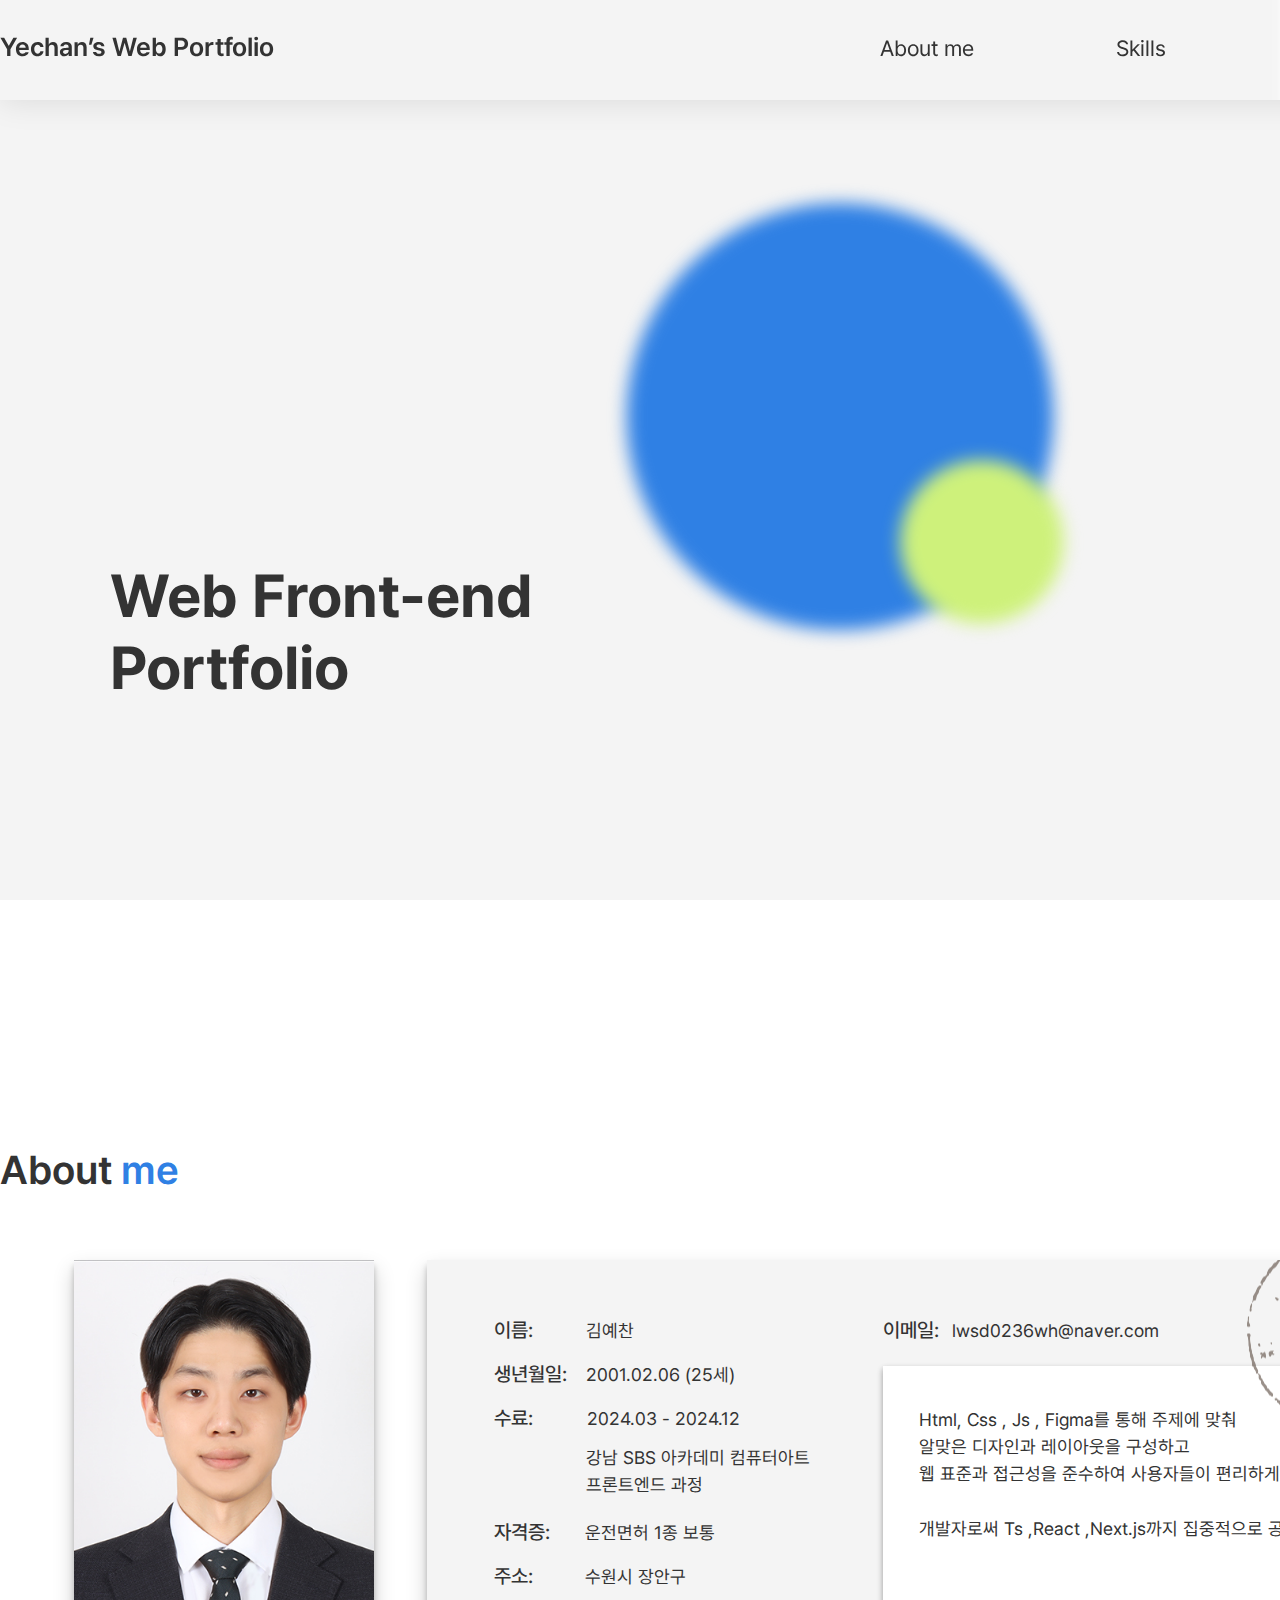
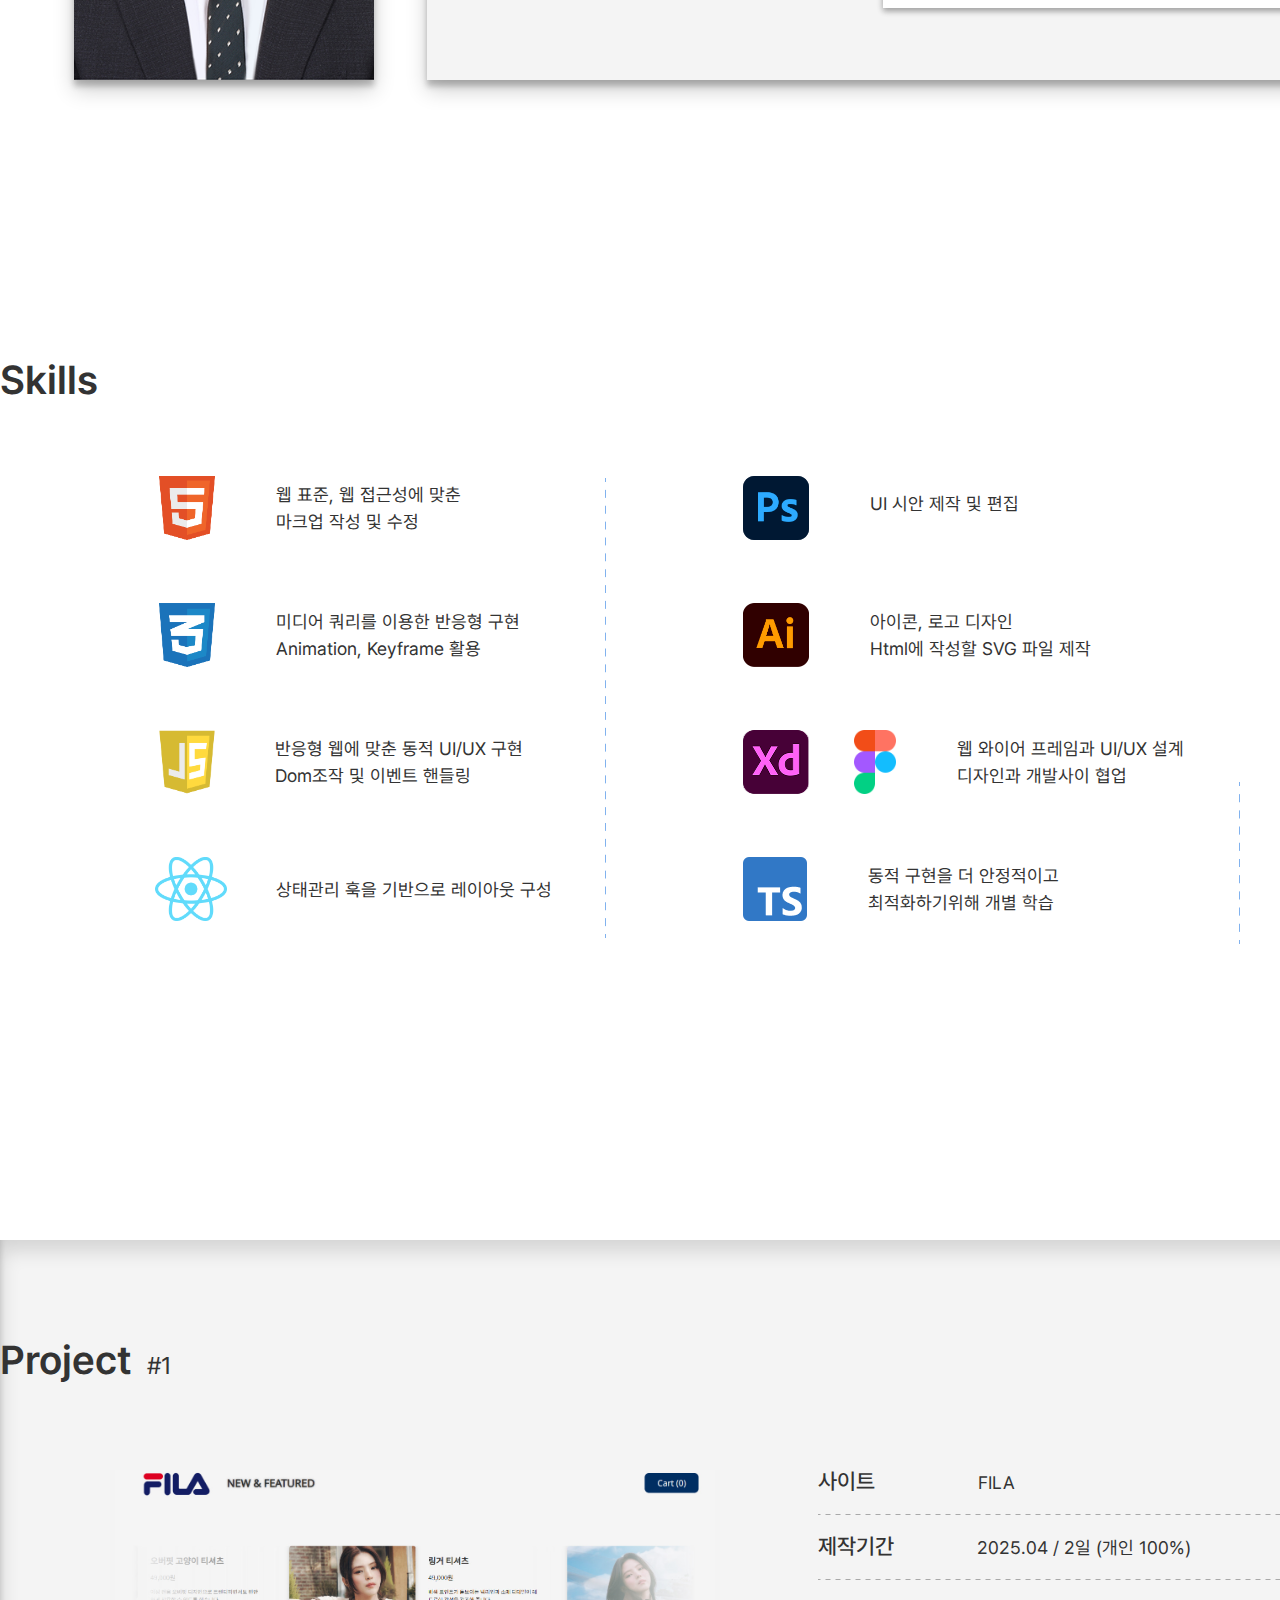
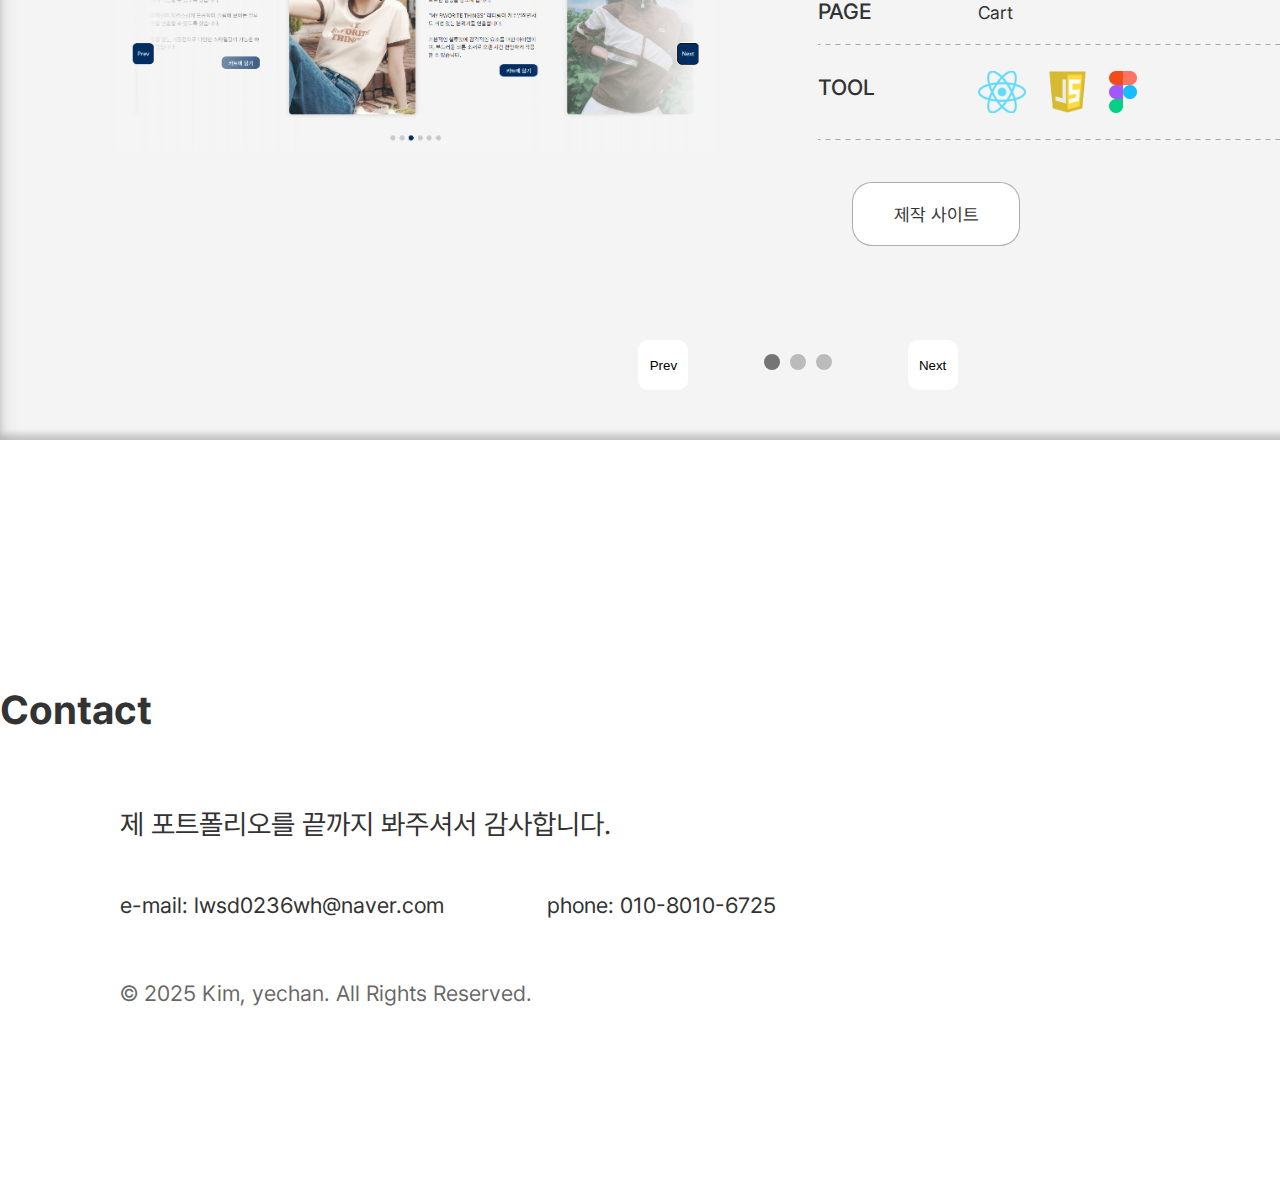
<file: index.html>
<!DOCTYPE html>
<html lang="ko">
  <head>
    <meta charset="UTF-8" />
    <meta name="viewport" content="width=device-width, initial-scale=1.0" />
    <link rel="stylesheet" href="css/reset.css" />
    <link rel="stylesheet" href="css/pc.css" />
    <title>Portfolio</title>
  </head>
  <body>
    <div class="wrap">
      <header class="header">
        <div class="header_wrap">
          <nav class="nav">
            <h1><a href="#">Yechan’s Web Portfolio</a></h1>
            <div class="header_gab_wrap">
              <h2 class="screen_out">header_gnb</h2>
              <ul class="nav__links">
                <li><a href=".about_center" class="nav__link">About me</a></li>
                <li><a href=".skills_center" class="nav__link">Skills</a></li>
                <li><a href=".slider" class="nav__link">Project</a></li>
                <li><a href="#contact" class="nav__link">Contact</a></li>
              </ul>
            </div>
          </nav>
        </div>
      </header>
      <main>
        <section id="visual">
          <div class="visual_center">
            <h2 class="main_h1">Web Publisher Portfolio</h2>
          </div>
          <span>
            <!-- <svg width="100vw" height="100vh" viewBox="0 0 1920 1080" preserveAspectRatio="xMidYMid meet">
              <circle cx="1200" cy="450" r="256" fill="#2F80E4"></circle>
              <circle cx="1370" cy="600" r="98" fill="#CEF17B"></circle>
            </svg>
             -->
            <svg viewBox="0 0 1920 1080" preserveAspectRatio="xMidYMid slice">
              <circle cx="1200" cy="500" r="256" fill="#2F80E4"></circle>
              <circle cx="1370" cy="650" r="98" fill="#CEF17B"></circle>
            </svg>

            <!-- <svg width="1920px" height="1080px" viewBox="0 0 1920 1080">
              <circle cx="1200" cy="370" r="210" fill="#2F80E4"></circle>
              <circle cx="1370" cy="493" r= "84" fill="#CEF17B"></circle>
            </svg> -->
          </span>
        </section>
        <section id="about">
          <h2 class="screen_out">About_me</h2>
          <div class="about_center">
            <h3>About <span>me</span></h3>
            <div class="about_middle">
              <div class="profile_img"></div>
              <div class="introduce_box">
                <div class="intro_left">
                  <div class="myname">
                    <span>이름:</span>
                    <p>김예찬</p>
                  </div>
                  <div class="mybirth">
                    <span>생년월일:</span>
                    <p>2001.02.06 (25세)</p>
                  </div>
                  <div class="myaduca">
                    <span>수료:</span>
                    <p class="pp">2024.03 - 2024.12</p>
                    <b class="intro_b"
                      >강남 SBS 아카데미 컴퓨터아트 프론트엔드 과정</b
                    >
                  </div>
                  <div class="mycard">
                    <span>자격증:</span>
                    <p>운전면허 1종 보통</p>
                  </div>
                  <div class="myadress">
                    <span>주소:</span>
                    <p>수원시 장안구</p>
                  </div>
                </div>
                <div class="intro_right">
                  <span>이메일:</span>
                  <a href="mailto:lwsd0236wh@naver.com">lwsd0236wh@naver.com</a>
                  <div class="comment_box">
                    <p class="comment_p1">
                      Html, Css , Js ,Figma를 통해 주제에 맞춰 알맞은 디자인과
                      레이아웃을 구성하고 웹 표준과 접근성을 준수하여 사용자들이
                      편리하게 이용할 수 있도록 합니다.
                    </p>
                    <p class="comment_p2">
                      개발자로써 Ts ,React ,Next.js까지 집중적으로 공부하고 있습니다.
                    </p>
                  </div>
                </div>
                <div class="stamp_box">
                  <span class="stamp1"></span>
                  <span class="stamp2"></span>
                </div>
              </div>
            </div>
          </div>
        </section>
        <section id="skills">
          <h2 class="screen_out">Skills</h2>
          <div class="skills_center">
            <h3>Skills</h3>
            <div class="icon_box">
              <div class="icon_left_box">
                <div class="html_box">
                  <span class="ir_pm">html</span>
                  <p class="html_p">
                    웹 표준, 웹 접근성에 맞춘 마크업 작성 및 수정
                  </p>
                </div>
                <div class="css_box">
                  <span class="ir_pm">css</span>
                  <p class="css_p">
                    미디어 쿼리를 이용한 반응형 구현 Animation, Keyframe 활용
                  </p>
                </div>
                <div class="js_box">
                  <span class="ir_pm">js</span>
                  <p class="js_p">
                    반응형 웹에 맞춘 동적 UI/UX 구현 Dom조작 및 이벤트 핸들링
                  </p>
                </div>
                <div class="react_box">
                  <span class="ir_pm">react</span>
                  <p>상태관리 훅을 기반으로 레이아웃 구성</p>
                </div>
              </div>

              <div class="icon_line"></div>
              <div class="icon_right_box">
                <div class="ps_box">
                  <span class="ir_pm">photoshop</span>
                  <p>UI 시안 제작 및 편집</p>
                </div>
                <div class="ai_box">
                  <span class="ir_pm">illustrator</span>
                  <p class="ai_p">
                    아이콘, 로고 디자인 Html에 작성할 SVG 파일 제작
                  </p>
                </div>
                <div class="xd_box">
                  <span class="ir_pm">xd</span>
                  <div class="ir_pm">figma</div>
                  <p class="xd_p">
                    웹 와이어 프레임과 UI/UX 설계 디자인과 개발사이 협업
                  </p>
                </div>
                <div class="ts_box">
                  <span class="ir_pm">typescript</span>
                  
                  <p class="ts_p">
                    동적 구현을 더 안정적이고 최적화하기위해 개별 학습
                  </p>
                </div>
              </div>
              <div class="icon_line_2"></div>
              <div class="vs_box">
                <span class="ir_pm">vscode</span>
                <div class="ir_pm">git_hub</div>
                <p></p>
              </div>
            </div>
          </div>
        </section>
        <section id="project">
          <h2 class="screen_out">project</h2>
          <div class="slider">
            <div class="slider_center">
              <div class="project_1_box slide">
                <div class="project_1_center">
                  <h3>Project<i>#1</i></h3>
                  <div class="fila_middle">
                    <div class="fila_img"></div>
                    <div class="fila_context">
                      <div>
                        <span>사이트</span>
                        <p>FILA</p>
                        <div class="line_1 dash_line"></div>
                      </div>
                      <div>
                        <span>제작기간</span>
                        <p>2025.04 / 2일 (개인 100%)</p>
                        <div class="line_2 dash_line"></div>
                      </div>
                      <div>
                        <span>PAGE</span>
                        <p>Cart</p>
                        <div class="line_3 dash_line"></div>
                      </div>
                      <div>
                        <span>TOOL</span>
                        <div class="tool_box">
                          <span class="ir_pm">react</span>
                          <span class="ir_pm">js</span>
                          
                          <span class="ir_pm">figma</span>
                        </div>
                        <div class="line_4 dash_line"></div>
                      </div>
                    </div>
                    <div class="fila_pager_box">
                      <a
                        href="https://kimye12.github.io/fila/"
                        target="_blank"
                        class="fila_pager_1"
                        title="새창바로열기"
                        >제작 사이트</a
                      >
                     
                      
                    </div>
                  </div>
                </div>
              </div>
              <div class="project_2_box slide">
                <div class="project_2_center">
                  <h3>Project<i>#2</i></h3>
                  <div class="hm_middle">
                    <div class="hm_img"></div>
                    <div class="hm_context">
                      <div>
                        <span>사이트</span>
                        <p>H & M (반응형)</p>
                        <div class="line_1 dash_line"></div>
                      </div>
                      <div>
                        <span>제작기간</span>
                        <p>2024.12 / 5일 (개인 100%)</p>
                        <div class="line_2 dash_line"></div>
                      </div>
                      <div>
                        <span>PAGE</span>
                        <p>Main</p>
                        <div class="line_3 dash_line"></div>
                      </div>
                      <div>
                        <span>TOOL</span>
                        <div class="tool_box">
                          <span class="ir_pm">html</span>
                          <span class="ir_pm">css</span>
                          <span class="ir_pm">js</span>
                          <span class="ir_pm">jquery</span>
                          <span class="ir_pm">figma</span>
                        </div>
                        <div class="line_4 dash_line"></div>
                      </div>
                    </div>
                    <div class="hm_pager_box">
                      <a
                        href="mockUp/mockup.html"
                        target="_blank"
                        class="hm_pager_1"
                        title="새창바로열기"
                        >Mock-up</a
                      >
                      <a
                        href="hm/H&M.html"
                        target="_blank"
                        class="hm_pager_2"
                        title="새창바로열기"
                        >제작 사이트</a
                      >
                      <a
                        href="https://www2.hm.com/ko_kr/index.html?srsltid=AfmBOopSB1zSmvGWkLgUz1QOgPJgjIOt7fo77RG91AixXhcIf0b_bu4g"
                        target="_blank"
                        class="hm_pager_3"
                        title="새창바로열기"
                        >원본 사이트</a
                      >
                    </div>
                  </div>
                </div>
              </div>
              <div class="project_3_box slide">
                <div class="project_3_center">
                  <h3>Project<i>#3</i></h3>
                  <div class="shilla_middle">
                    <div class="shilla_img"></div>
                    <div class="shilla_context">
                      <div>
                        <span>사이트</span>
                        <p>Shilla Hotel (반응형)</p>
                        <div class="line_1 dash_line"></div>
                      </div>
                      <div>
                        <span>제작기간</span>
                        <p>2024.11 / 5일 (개인 100%)</p>
                        <div class="line_2 dash_line"></div>
                      </div>
                      <div>
                        <span>PAGE</span>
                        <p>Main</p>
                        <div class="line_3 dash_line"></div>
                      </div>
                      <div>
                        <span>TOOL</span>
                        <div class="tool_box">
                          <span class="ir_pm">html</span>
                          <span class="ir_pm">css</span>
                          <span class="ir_pm">js</span>
                          <span class="ir_pm">jquery</span>
                          <span class="ir_pm">figma</span>
                        </div>
                        <div class="line_4 dash_line"></div>
                      </div>
                    </div>
                    <div class="shilla_pager_box">
                      <a
                        href="shilla/shilla_hotel.html"
                        target="_blank"
                        class="shilla_pager_1"
                        title="새창바로열기"
                      >
                        제작 사이트
                      </a>
                      <a
                        href="https://www.figma.com/design/syTqygMxtwkizXx0G00riJ/%EA%B9%80%EC%98%88%EC%B0%AC?node-id=0-1&t=X3BJGCVg0uAmZoQF-1"
                        target="_blank"
                        class="shilla_pager_2"
                        title="새창바로열기"
                        >figma</a
                      >
                      <a
                        href="https://www.shillahotels.com/index.do"
                        target="_blank"
                        class="shilla_pager_3"
                        title="새창바로열기"
                        >원본 사이트</a
                      >
                    </div>
                  </div>
                </div>
              </div>
            </div>
            <button class="slider__btn--left">Prev</button>
            <button class="slider__btn--right">Next</button>
            <div class="dots"></div>
            
          </div>
        </section>
      </main>
      <footer id="contact" >
        <div class="footer_center">
          <h3>Contact</h3>
          <div class="footer_box">
            <p>제 포트폴리오를 끝까지 봐주셔서 감사합니다.</p>
            <a href="mailto:lwsd0236wh@naver.com"
              >e-mail: lwsd0236wh@naver.com</a
            >
            <a href="tel:010-8010-6725">phone: 010-8010-6725</a>
            <strong>© 2025 Kim, yechan. All Rights Reserved.</strong>
          </div>
        </div>
      </footer>
    </div>
    <script src="js/text.js"></script>
    <script src="js/scroll.js"></script>
    <script src="js/slider.js"></script>
  </body>
</html>
</file>
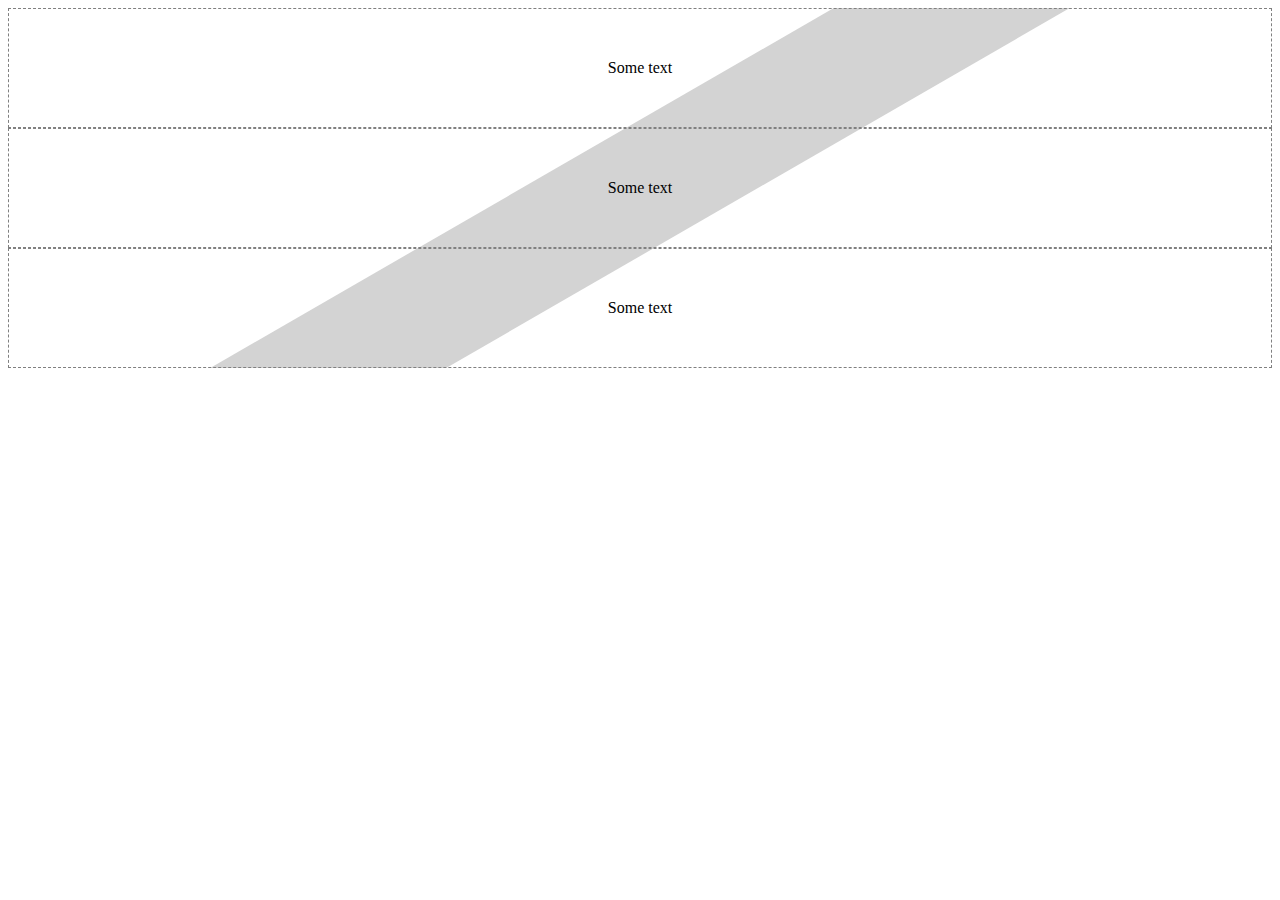
<file: hm/ex/dsd.html>
<!DOCTYPE html>
<html lang="en">
<head>
  <meta charset="UTF-8">
  <meta name="viewport" content="width=device-width, initial-scale=1.0">
  <title>Document</title>
  <style>
    .wrapper {
      overflow: hidden;
    }

    .wrapper div {
      position: relative;
      padding: 50px;
      border: 1px dashed gray;
      text-align: center;
    }

    .wrapper div.skew::before {
      content: '';
      position: absolute;
      top: 50%;
      left: 50%;
      width: 120vw;
      height: 100%;
      transform: translate(-50%, -50%) rotate(-30deg) skew(-30deg);
      background: lightgray;
      z-index: -1;
    }
  </style>
</head>
<body>
  
  <div class="wrapper">
    <div>
      Some text
    </div>
    <div class="skew">
      Some text
    </div>
    <div>
      Some text
    </div>
  </div>
</body>
</html>
</file>
<file: css/pc.css>
body,
a {
  font-family: "pretendard-regular";
  color: #333333;
}


.wrap {
  min-width: 1596px;
}

header {
  display: flex;
  position: relative;
  height: 100px;
  min-width: 1596px;
  

  
}

.header_wrap{
  width: 100%;
  height: 100px;
  display: flex;
  background: rgba(245, 245, 245, 0.2);
  box-shadow: 0 2px 30px rgba(0, 0, 0, 0.1);
  backdrop-filter: blur(5px);
  z-index: 3;
  &.sticky{
    position: fixed;
  }
}


.nav {
  width: 1596px;
  height: 100%;
  margin: 0 auto;
  display: flex;
  justify-content: space-between;

  

  h1 {
    margin-top: 34px;
    transition: opacity 0.5s ease;
    a {
      font-family: "pretendard-semibold";
      font-size: 2.6rem;
    }
  }

  .nav__links {
    width: 716px;
    justify-content: space-between;
    display: flex;
    margin-top: 37px;
    
  }
  li {
    a {
      font-size: 2.2rem;
      transition: opacity 0.5s ease;
    }
  }
}



#visual {
  position: relative;
  width: 100%;
  height: 800px;
}

.visual_center {
  width: 1596px;
  height: 100%;
  margin: 0 auto;
  padding: 460px 0 0 110px;
  h2 {
    position: relative;
    font-family: "pretendard-bold";
    font-size: 6rem;
    line-height: 1.2;
    z-index: 2;
  }
}
svg {
  width: 100vw;
  height: 100vh;
  position: fixed;
  top: 0;
  left: 0;
  background: #f4f4f4;
  z-index: 1;
  circle {
    filter: blur(10px);
  }
}

#about {
  position: relative;
  width: 100%;
  height: 810px;
  padding-top: 250px;
  z-index: 2;
  background: #fff;
}

.about_center {
  width: 1596px;
  height: 100%;
  margin: 0 auto;

  h3 {
    font-family: "pretendard-semibold";
    font-size: 4rem;
    span {
      color: #2f80e4;
    }
  }
}

.about_middle {
  margin: 70px 0 0 74px;
}

.profile_img {
  display: inline-block;
  width: 300px;
  height: 420px;
  background: url(../image/photo.jpg) no-repeat center/cover;
  box-shadow: 0 10px 20px rgba(0, 0, 0, 0.19), 0 6px 6px rgba(0, 0, 0, 0.23);
}

.introduce_box {
  display: inline-block;
  position: relative;
  overflow: hidden;
  width: 1100px;
  height: 420px;
  vertical-align: top;
  margin-left: 50px;
  background: #f4f4f4;
  padding: 60px 0 0 67px;
  /* box-shadow: 0 19px 38px rgba(0,0,0,0.30), 0 15px 12px rgba(0,0,0,0.22); 5 */
  /* box-shadow: 0 14px 28px rgba(0, 0, 0, 0.25), 0 10px 10px rgba(0, 0, 0, 0.22); 4 */
  box-shadow: 0 10px 20px rgba(0, 0, 0, 0.19), 0 6px 6px rgba(0, 0, 0, 0.23);
  /* box-shadow: 0 3px 6px rgba(0, 0, 0, 0.16), 0 3px 6px rgba(0, 0, 0, 0.23); 2 */
}

.intro_left {
  display: inline-block;

  p,
  b {
    display: inline;
    font-size: 1.8rem;
  }
  span {
    font-family: "pretendard-medium";
    font-size: 2rem;
  }

  .myname {
    p {
      margin: 2px 0 0 50px;
    }
  }
  .mybirth {
    margin-top: 24px;
    p {
      margin: 2px 0 0 16px;
    }
  }
  .myaduca {
    margin-top: 24px;
    p {
      margin: 2px 0 0 51px;
    }
    p::after {
      content: "";
      display: block;
      margin-bottom: 16px;
    }
    b {
      display: block;
      margin-left: 92px;
      line-height: 1.5;
    }
  }
  .mycard {
    margin-top: 24px;
    p {
      margin: 2px 0 0 32px;
    }
  }
  .myadress {
    margin-top: 24px;
    p {
      margin: 2px 0 0 49px;
    }
  }
}

.intro_right {
  display: inline-block;
  vertical-align: top;
  margin-left: 70px;

  span {
    font-family: "pretendard-medium";
    font-size: 2rem;
  }

  a {
    font-size: 1.8rem;
    margin-left: 10px;
  }
}

.comment_box {
  width: 588px;
  height: 242px;
  margin-top: 26px;
  background: #fff;
  padding: 40px 0 0 36px;
  font-size: 1.8rem;
  line-height: 1.5;
  box-shadow: 0 3px 6px rgba(0, 0, 0, 0.16), 0 3px 6px rgba(0, 0, 0, 0.23);
  p {
    margin-bottom: 28px;
  }
}

.stamp1 {
  position: absolute;
  top: -30px;
  right: 80px;
  width: 200px;
  height: 200px;
  background: url(../image/stamp1.png) no-repeat center/cover;
  opacity: 0.6;
}
.stamp2 {
  position: absolute;
  top: -20px;
  right: -54px;
  width: 200px;
  height: 200px;
  background: url(../image/stamp2.png) no-repeat center/cover;
  opacity: 0.6;
}

#skills {
  position: relative;
  width: 100%;
  height: 880px;
  padding-top: 250px;
  z-index: 2;
  background: #fff;
}

.skills_center {
  width: 1596px;
  height: 100%;
  margin: 0 auto;

  h3 {
    font-family: "pretendard-semibold";
    font-size: 4rem;
  }
}

.icon_box {
  margin: 76px 0 0 155px;
  font-size: 1.8rem;
  line-height: 1.5;
  position: relative;
}

.icon_left_box {
  display: inline-block;
  div {
    span {
      display: inline-block;
      height: 64px;
    }
    p {
      display: inline-block;
      vertical-align: top;
    }
  }
}

.html_box {
  span {
    width: 56.14px;
    background: url(../image/html5.png) no-repeat center/cover;
    margin-left: 4px;
  }
  p {
    margin: 5px 0 0 56px;
  }
}

.css_box {
  margin: 56px 0;
  span {
    width: 56px;
    background: url(../image/css3.png) no-repeat center/cover;
    margin-left: 4px;
  }
  p {
    margin: 5px 0 0 56px;
  }
}

.js_box {
  margin-bottom: 56px;
  span {
    width: 64px;
    background: url(../image/js.png) no-repeat center/cover;
  }
  p {
    margin: 5px 0 0 51px;
  }
}

.react_box {
  span {
    width: 72px;
    background: url(../image/react.png) no-repeat center/cover;
  }
  p {
    margin: 19px 0 0 44px;
  }
}

.icon_line {
  position: absolute;
  left: 450px;
  top: 2px;
  width: 1px;
  height: 460px;
  opacity: 0.6;
  background: url(../image/line_460.png) no-repeat center/cover;
}

.icon_right_box {
  display: inline-block;
  vertical-align: top;
  margin-left: 186px;
  div {
    div {
      height: 64px;
      display: inline-block;
    }
    span {
      display: inline-block;
      height: 64px;
    }
    p {
      display: inline-block;
      vertical-align: top;
    }
  }
}

.ps_box {
  span {
    width: 65.67px;
    background: url(../image/photoshop.png) no-repeat center/cover;
  }
  p {
    margin: 14px 0 0 56px;
  }
}

.ai_box {
  margin: 56px 0;
  span {
    width: 65.67px;
    background: url(../image/illustrator.png) no-repeat center/contain;
  }
  p {
    margin: 5px 0 0 56px;
  }
}

.xd_box {
  margin-bottom: 56px;
  span {
    width: 65.54px;
    background: url(../image/xd.png) no-repeat center/cover;
  }
  div {
    width: 42.67px;
    background: url(../image/figma.png) no-repeat center/cover;
    margin: 0 56px 0 40px;
  }
  p {
    margin-top: 5px;
  }
}

.ts_box {
  span {
    width: 64px;
    background: url(../image/ts.png) no-repeat center/cover;
  }
  
  p {
    margin: 5px 0 0 56px;
  }
}

.icon_line_2 {
  position: absolute;
  right: 356px;
  bottom: -16px;
  height: 162px;
  width: 1px;
  background: url(../image/line_99.png) no-repeat center/cover;
  opacity: 0.6;
}
.vs_box {
  display: inline-block;
  vertical-align: bottom;
  margin-left: 98px;
  width: 240px;
  height: 162px;
  padding: 60px 0 0 60px;
  span {
    display: inline-block;
    width: 64px;
    height: 64px;
    background: url(../image/vscode.png) no-repeat center/cover;
  }
  div {
    display: inline-block;
    width: 64px;
    height: 64px;
    margin-left: 40px;
    background: url(../image/githurb.png) no-repeat center/cover;
  }
}

#project {
  position: relative;
  z-index: 2;
  background: #fff;
  width: 100%;
  height: 1050px;
  padding-top: 250px;
  p {
    font-size: 1.8rem;
  }
  span {
    font-family: "pretendard-medium";
    font-size: 2.2rem;
  }
}
.slider{
  width: 100%;
  height: 800px;
  background: #f4f4f4;
  box-shadow: inset 0 10px 20px rgba(0, 0, 0, 0.14),
    inset 0 -6px 6px rgba(0, 0, 0, 0.18);
  position: relative;
}

.slider_center{
  width: 1596px;
  display: flex;
  margin: 0 auto;
  overflow: hidden;
}
.slide{
  transition: transform 1s ease;
}


.project_1_center,
.project_2_center,
.project_3_center {
  width: 1596px;
  height: 100%;
  /* margin: 0 auto; */
  padding-top: 100px;
  h3 {
    font-family: "pretendard-semibold";
    font-size: 4rem;
    i {
      margin-left: 16px;
      font-size: 2.4rem;
      font-family: "pretendard-regular";
    }
  }
}

.hm_middle,
.shilla_middle,
.fila_middle {
  margin: 90px 0 0 115px;
}

.hm_img {
  display: inline-block;
  width: 600px;
  height: 281px;
  background: url(../image/hm.png) no-repeat center/cover;
}

.shilla_img {
  display: inline-block;
  width: 600px;
  height: 281px;
  background: url(../image/shilla.jpg) no-repeat center/cover;
}

.fila_img{
  display: inline-block;
  width: 600px;
  height: 281px;
  background: url(../image/fila.jpg) no-repeat center/cover;
}

.hm_context,
.shilla_context,
.fila_context {
  display: inline-block;
  vertical-align: top;
  margin-left: 100px;
  p,
  span {
    display: inline-block;
  }

  div:first-of-type {
    p {
      margin-left: 100px;
      margin-bottom: 2px;
    }
  }

  div:nth-of-type(2) {
    p {
      margin-left: 80px;
      margin-bottom: 2px;
    }
  }

  div:nth-of-type(3) {
    p {
      margin-left: 103px;
      margin-bottom: 2px;
    }
  }

  .dash_line {
    width: 660px;
    height: 1px;
    background: url(../image/project_line.png) no-repeat center/cover;
    opacity: 0.3;
    margin: 20px 0;
  }
  .line_3 {
    margin: 20px 0 26px;
  }
  .line_4 {
    margin: 26px 0 0;
  }
}

.tool_box {
  display: inline-block;
  vertical-align: middle;
  margin-left: 100px;
  width: 280px;
  height: 42px;
  span {
    display: inline-block;
    height: 42px;
  }
  span:nth-of-type(1) {
    width: 37px;
    background: url(../image/html5.png) no-repeat center/cover;
  }
  span:nth-of-type(2) {
    width: 37px;
    margin: 0 20px;
    background: url(../image/css3.png) no-repeat center/cover;
  }
  span:nth-of-type(3) {
    width: 42px;
    background: url(../image/js.png) no-repeat center/cover;
  }
  span:nth-of-type(4) {
    width: 42px;
    margin: 0 20px;
    background: url(../image/jquery\ 2.png) no-repeat center/cover;
  }
  span:nth-of-type(5) {
    width: 28px;
    background: url(../image/figma.png) no-repeat center/cover;
  }
}


.fila_context .tool_box{
  span:nth-of-type(1) {
    width: 48px;
    background: url(../image/react.png) no-repeat center/cover;
  }
  span:nth-of-type(2) {
    width: 37px;
    margin: 0 20px;
    background: url(../image/js.png) no-repeat center/cover;
  }
  span:nth-of-type(3) {
    width: 28px;
    background: url(../image/figma.png) no-repeat center/cover;
  }
}
.hm_pager_box,
.shilla_pager_box,
.fila_pager_box {
  margin: 30px 180px 0 auto;
  
  width: 564px;
  height: 70px;
  display: flex;
  justify-content: space-between;
  a {
    width: 168px;
    height: 64px;
    border: none;
    border-radius: 20px;
    background: #fff;
    color: #333;
    font-size: 1.8rem;
    border: 1px solid rgba(51, 51, 51, 0.4);
    line-height: 1.5;
    display: flex;
    align-items: center;
    justify-content: center;
  }
}


.slider__btn--left{
  position: absolute;
  left: 40%; bottom: 50px;
  border: none;
  width: 50px; height: 50px;
  border-radius: 10px;
  background: #fff;
}
.slider__btn--right{
  position: absolute;
  right: 40%; bottom: 50px;
  border: none;
  width: 50px; height: 50px;
  border-radius: 10px;
  background: #fff;
}
.dots{
  position: absolute;
  left: 50%; bottom: 70px;
  transform: translateX(-50%);
  width: 68px;
  display: flex;
  justify-content: space-between;
  
}
.dots__dot{
  width: 16px;
  height: 16px;
  border-radius: 50%;
  background: #bbbbbb;
  border: none;
}

.dots__dot--active{
  background: #757575;
}
footer {
  position: relative;
  z-index: 2;
  background: #fff;

  width: 100%;
  height: 750px;
  padding-top: 250px;
}

.footer_center {
  width: 1596px;
  height: 100%;
  margin: 0 auto;

  h3 {
    font-size: 4rem;
    font-family: "pretendard-bold";
  }
}

.footer_box {
  margin: 80px 0 0 120px;
  p {
    font-size: 2.8rem;
    margin-bottom: 56px;
  }
  a {
    font-size: 2.2rem;
  }

  a:first-of-type {
    margin-right: 100px;
  }

  a:last-of-type::after {
    content: "";
    display: block;
    margin-bottom: 66px;
  }
  a:hover {
    text-decoration: underline;
  }

  strong {
    font-size: 2.2rem;
    color: rgba(0, 0, 0, 0.6);
  }
}
</file>
